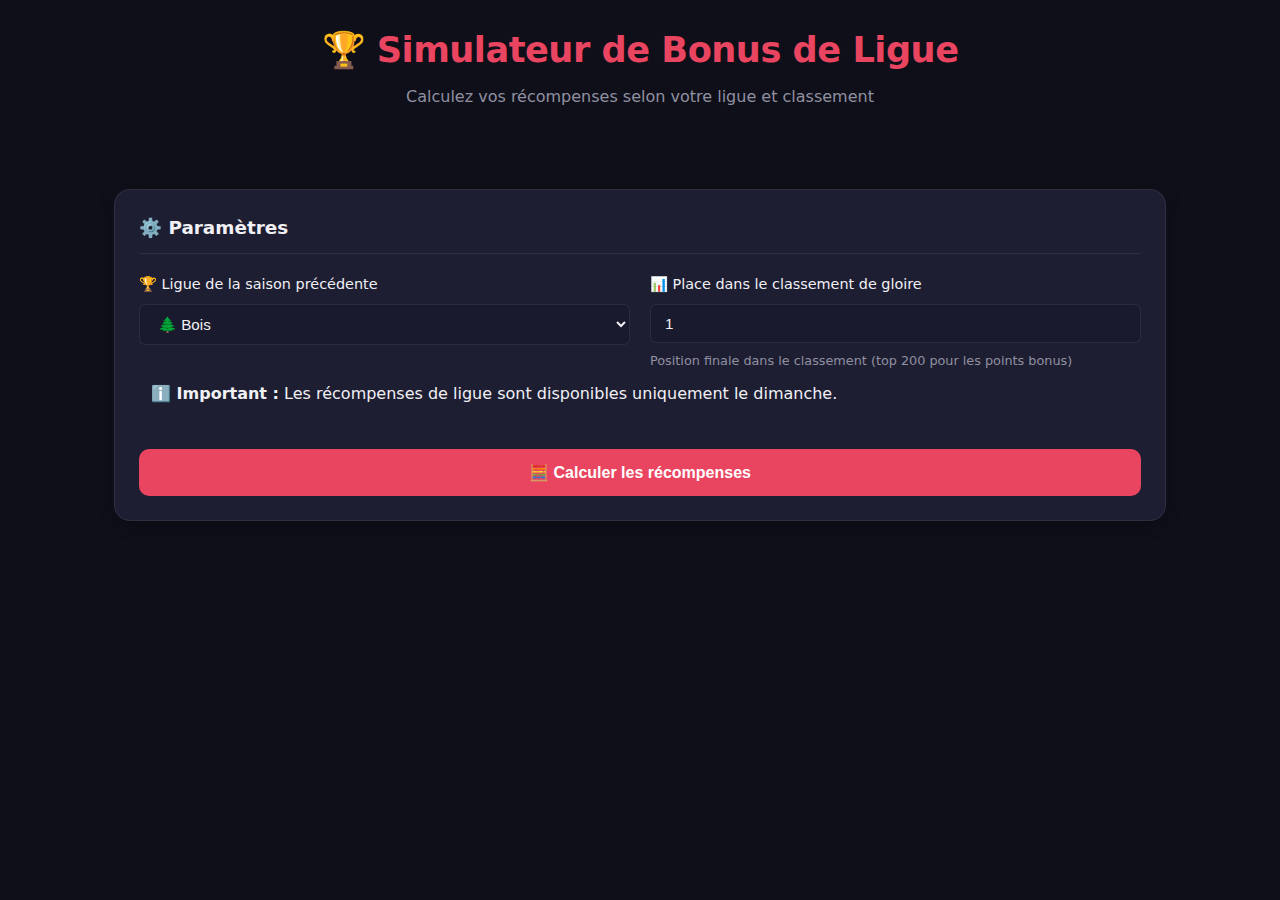
<file: leagueBonus/index.html>
<!DOCTYPE html>
<html lang="fr">
<head>
    <meta charset="UTF-8">
    <meta name="viewport" content="width=device-width, initial-scale=1.0">
    <title>Simulateur de Bonus de Ligue - Crownicles Utils</title>
    <link rel="stylesheet" href="styles/app.css">
</head>
<body>
    <noscript>
        <div style="background: #ef4444; color: white; padding: 20px; text-align: center; font-weight: bold;">
            ⚠️ JavaScript est requis pour utiliser cette application.
        </div>
    </noscript>
    <header>
        <div class="header-content">
            <h1>🏆 Simulateur de Bonus de Ligue</h1>
            <p>Calculez vos récompenses selon votre ligue et classement</p>
        </div>
    </header>

    <main class="container">
        <div class="card">
            <h2>⚙️ Paramètres</h2>
            <div class="form-grid">
                <div class="form-group">
                    <label for="leagueSelect">🏆 Ligue de la saison précédente</label>
                    <select id="leagueSelect">
                        <option value="wood">🌲 Bois</option>
                        <option value="rock">🗿 Roche</option>
                        <option value="iron">⚔️ Fer</option>
                        <option value="bronze">🥉 Bronze</option>
                        <option value="silver">🥈 Argent</option>
                        <option value="gold">🥇 Or</option>
                        <option value="diamond">💎 Diamant</option>
                        <option value="elite">💯 Élite</option>
                        <option value="infinite">🌀 Infini</option>
                        <option value="legendary">🏆 Légendaire</option>
                        <option value="royal">👑 Royal</option>
                    </select>
                </div>
                <div class="form-group">
                    <label for="rankInput">📊 Place dans le classement de gloire</label>
                    <input type="number" id="rankInput" min="1" value="1" placeholder="Entrez votre rang">
                    <small style="color: var(--text-secondary);">Position finale dans le classement (top 200 pour les points bonus)</small>
                </div>
            </div>
            <div style="background: var(--card-bg); border-left: 4px solid var(--primary-color); padding: 12px; margin-bottom: 15px; border-radius: 4px;">
                <strong>ℹ️ Important :</strong> Les récompenses de ligue sont disponibles uniquement le dimanche.
            </div>
            <div class="form-grid">
            </div>
            <button class="btn-simulate" id="calculateButton">🧮 Calculer les récompenses</button>
        </div>

        <div id="results" style="display: none;">
            <div class="card">
                <h2>🎁 Récompenses</h2>
                <div id="rewardsDisplay"></div>
            </div>

            <div class="card">
                <h2>📊 Détails</h2>
                <table class="result-table">
                    <thead>
                        <tr>
                            <th>Information</th>
                            <th>Valeur</th>
                        </tr>
                    </thead>
                    <tbody id="detailsTable"></tbody>
                </table>
            </div>

            <div class="card">
                <h2>🎁 Objet bonus</h2>
                <div id="itemInfo"></div>
            </div>
        </div>
    </main>

    <div id="toast" class="toast"></div>

    <script type="module" src="scripts/main.js"></script>
</body>
</html>
</file>
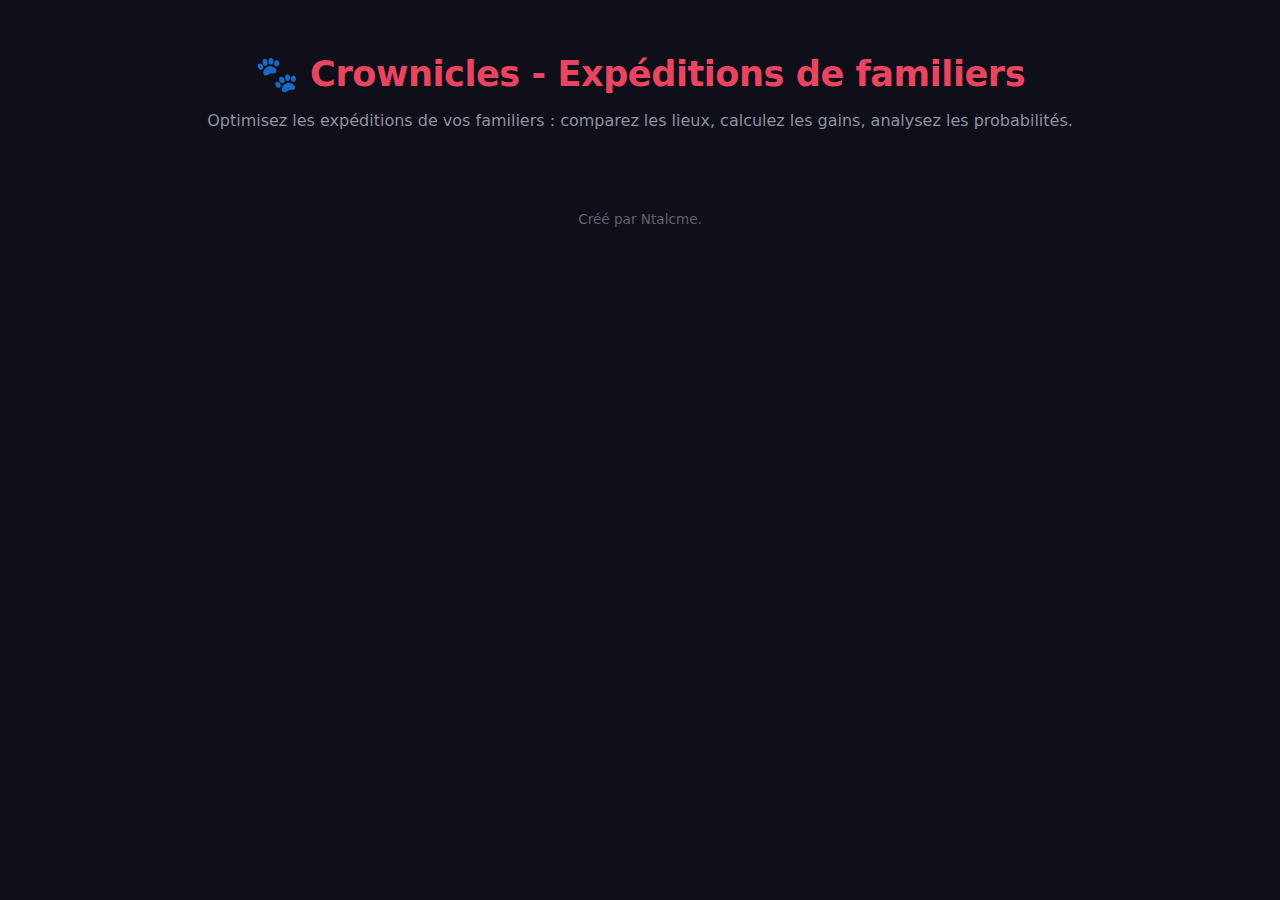
<file: petExpedition/index.html>
<!DOCTYPE html>
<html lang="fr">
<head>
    <meta charset="UTF-8">
    <meta name="viewport" content="width=device-width, initial-scale=1.0">
    <title>Crownicles - Simulateur d'Expédition de Familiers</title>
    <link rel="stylesheet" href="styles/app.css">
</head>
<body>
    <noscript>
        <div style="background: #ef4444; color: white; padding: 20px; text-align: center; font-weight: bold; position: fixed; top: 0; left: 0; right: 0; z-index: 9999;">
            ⚠️ JavaScript est requis pour utiliser cette application.
        </div>
    </noscript>
    <div class="toast" id="toast"></div>
    <div class="container">
        <header>
            <h1>🐾 Crownicles - Expéditions de familiers</h1>
            <p>Optimisez les expéditions de vos familiers : comparez les lieux, calculez les gains, analysez les probabilités.</p>
        </header>
        <main>
            <div id="simulatorMount"></div>
            <div id="analyzerMount"></div>
        </main>
        <footer class="footer">
            <p>Créé par Ntalcme.</p>
        </footer>
    </div>
    <script type="module" src="scripts/main.js"></script>
</body>
</html>
</file>
<file: leagueBonus/styles/app.css>
/* Styles pour le simulateur de bonus de ligue */
@import url('../../petExpedition/styles/app.css');

.rewards-grid {
    display: grid;
    grid-template-columns: repeat(auto-fit, minmax(200px, 1fr));
    gap: 15px;
    margin-top: 15px;
}

.reward-item {
    background: var(--card-bg);
    border: 2px solid var(--border-color);
    border-radius: 8px;
    padding: 15px;
    text-align: center;
    transition: transform 0.2s;
}

.reward-item:hover {
    transform: translateY(-2px);
    border-color: var(--primary-color);
}

.reward-icon {
    font-size: 2em;
    margin-bottom: 8px;
}

.reward-label {
    color: var(--text-secondary);
    font-size: 0.9em;
    margin-bottom: 5px;
}

.reward-value {
    font-size: 1.5em;
    font-weight: bold;
    color: var(--primary-color);
}

.league-badge {
    display: inline-block;
    padding: 5px 12px;
    border-radius: 20px;
    font-weight: bold;
    font-size: 0.9em;
}

.league-wood { background: #8b4513; color: white; }
.league-rock { background: #808080; color: white; }
.league-iron { background: #686868; color: white; }
.league-bronze { background: #cd7f32; color: white; }
.league-silver { background: #c0c0c0; color: #333; }
.league-gold { background: #ffd700; color: #333; }
.league-diamond { background: #b9f2ff; color: #333; }
.league-elite { background: linear-gradient(135deg, #fbbf24 0%, #f59e0b 100%); color: white; }
.league-infinite { background: linear-gradient(135deg, #8b5cf6 0%, #6366f1 100%); color: white; }
.league-legendary { background: linear-gradient(135deg, #ec4899 0%, #8b5cf6 100%); color: white; }
.league-royal { background: linear-gradient(135deg, #667eea 0%, #764ba2 100%); color: white; }

.rank-display {
    font-size: 2em;
    font-weight: bold;
    color: var(--primary-color);
    text-align: center;
    margin: 10px 0;
}
</file>
<file: petExpedition/styles/app.css>
/* ===== VARIABLES ===== */
:root {
    --bg-primary: #0f0f1a;
    --bg-secondary: #1a1a2e;
    --bg-tertiary: #252542;
    --bg-card: #1e1e32;
    --accent: #e94560;
    --accent-light: #ff6b8a;
    --accent-dark: #c73e54;
    --text-primary: #f0f0f5;
    --text-secondary: #9090a0;
    --text-muted: #606070;
    --success: #4ade80;
    --success-dark: #22c55e;
    --warning: #fbbf24;
    --warning-dark: #f59e0b;
    --danger: #ef4444;
    --danger-dark: #dc2626;
    --info: #60a5fa;
    --info-dark: #3b82f6;
    --border-color: rgba(255, 255, 255, 0.08);
    --shadow-sm: 0 2px 8px rgba(0, 0, 0, 0.2);
    --shadow-md: 0 4px 16px rgba(0, 0, 0, 0.25);
    --shadow-lg: 0 8px 32px rgba(0, 0, 0, 0.3);
    --radius-sm: 6px;
    --radius-md: 10px;
    --radius-lg: 16px;
    --transition-fast: 0.15s ease;
    --transition-normal: 0.25s ease;
}

/* ===== RESET & BASE ===== */
*, *::before, *::after {
    box-sizing: border-box;
    margin: 0;
    padding: 0;
}

body {
    font-family: 'Inter', 'Segoe UI', system-ui, -apple-system, sans-serif;
    background: var(--bg-primary);
    color: var(--text-primary);
    min-height: 100vh;
    line-height: 1.5;
    -webkit-font-smoothing: antialiased;
}

/* ===== LAYOUT ===== */
.container {
    max-width: 1100px;
    margin: 0 auto;
    padding: 24px;
}

/* ===== HEADER ===== */
header {
    text-align: center;
    margin-bottom: 32px;
    padding: 24px 0;
}

header h1 {
    font-size: 2.2em;
    font-weight: 700;
    color: var(--accent);
    margin-bottom: 8px;
    letter-spacing: -0.5px;
}

header p {
    color: var(--text-secondary);
    font-size: 1em;
}

/* ===== CARDS ===== */
.card {
    background: var(--bg-card);
    border-radius: var(--radius-lg);
    padding: 24px;
    margin-bottom: 20px;
    border: 1px solid var(--border-color);
    box-shadow: var(--shadow-md);
}

.card h2 {
    color: var(--text-primary);
    font-size: 1.15em;
    font-weight: 600;
    margin-bottom: 20px;
    padding-bottom: 12px;
    border-bottom: 1px solid var(--border-color);
    display: flex;
    align-items: center;
    gap: 10px;
}

/* ===== TABS ===== */
.tab-nav {
    display: flex;
    gap: 8px;
    margin-bottom: 24px;
    background: var(--bg-secondary);
    padding: 6px;
    border-radius: var(--radius-md);
    width: fit-content;
}

.tab-btn {
    padding: 10px 20px;
    border: none;
    border-radius: var(--radius-sm);
    background: transparent;
    color: var(--text-secondary);
    font-size: 0.9em;
    font-weight: 500;
    cursor: pointer;
    transition: all var(--transition-fast);
}

.tab-btn:hover {
    color: var(--text-primary);
    background: var(--bg-tertiary);
}

.tab-btn.active {
    background: var(--accent);
    color: white;
    box-shadow: var(--shadow-sm);
}

.tab-content {
    display: none;
}

.tab-content.active {
    display: block;
    animation: fadeIn 0.3s ease;
}

@keyframes fadeIn {
    from { opacity: 0; transform: translateY(8px); }
    to { opacity: 1; transform: translateY(0); }
}

/* ===== FORMS ===== */
.form-grid {
    display: grid;
    grid-template-columns: repeat(2, 1fr);
    gap: 20px;
}

@media (max-width: 768px) {
    .form-grid {
        grid-template-columns: 1fr;
    }
}

.form-group {
    display: flex;
    flex-direction: column;
    gap: 8px;
}

.form-group label {
    font-weight: 500;
    color: var(--text-primary);
    font-size: 0.9em;
}

.form-group small {
    color: var(--text-muted);
    font-size: 0.8em;
}

/* ===== INPUTS ===== */
select,
input[type="number"],
input[type="text"] {
    width: 100%;
    padding: 10px 14px;
    border: 1px solid var(--border-color);
    border-radius: var(--radius-sm);
    background: var(--bg-secondary);
    color: var(--text-primary);
    font-size: 0.95em;
    transition: all var(--transition-fast);
}

select:hover,
input[type="number"]:hover,
input[type="text"]:hover {
    border-color: rgba(255, 255, 255, 0.15);
}

select:focus,
input[type="number"]:focus,
input[type="text"]:focus {
    outline: none;
    border-color: var(--accent);
    box-shadow: 0 0 0 3px rgba(233, 69, 96, 0.15);
}

/* ===== SEARCHABLE SELECT ===== */
.searchable-select-container {
    position: relative;
}

.searchable-select-container input {
    width: 100%;
    padding: 10px 14px;
    border: 1px solid var(--border-color);
    border-radius: var(--radius-sm);
    background: var(--bg-secondary);
    color: var(--text-primary);
    font-size: 0.95em;
    transition: all var(--transition-fast);
}

.searchable-select-container input:focus {
    outline: none;
    border-color: var(--accent);
    box-shadow: 0 0 0 3px rgba(233, 69, 96, 0.15);
}

.dropdown-list {
    position: absolute;
    top: calc(100% + 4px);
    left: 0;
    right: 0;
    max-height: 280px;
    overflow-y: auto;
    background: var(--bg-secondary);
    border: 1px solid var(--border-color);
    border-radius: var(--radius-sm);
    z-index: 1000;
    display: none;
    box-shadow: var(--shadow-lg);
}

.dropdown-list.show {
    display: block;
}

.dropdown-item {
    padding: 10px 14px;
    cursor: pointer;
    display: flex;
    justify-content: space-between;
    align-items: center;
    transition: background var(--transition-fast);
    border-bottom: 1px solid var(--border-color);
}

.dropdown-item:last-child {
    border-bottom: none;
}

.dropdown-item:hover {
    background: var(--bg-tertiary);
}

.dropdown-item .pet-name {
    font-weight: 500;
}

.dropdown-item .pet-stats {
    font-size: 0.8em;
    color: var(--text-secondary);
}

/* ===== EXPEDITION DROPDOWN ===== */
.expedition-dropdown {
    max-height: 400px;
}

.dropdown-group-header {
    padding: 8px 14px;
    background: var(--bg-tertiary);
    color: var(--accent);
    font-weight: 600;
    font-size: 0.85em;
    text-transform: uppercase;
    letter-spacing: 0.5px;
    border-bottom: 1px solid var(--border-color);
    position: sticky;
    top: 0;
    z-index: 1;
}

.expedition-item {
    display: flex;
    align-items: center;
    gap: 12px;
    padding: 12px 14px;
}

.expedition-icon {
    font-size: 1.4em;
    flex-shrink: 0;
}

.expedition-info {
    display: flex;
    flex-direction: column;
    gap: 2px;
    flex: 1;
    min-width: 0;
}

.expedition-name {
    font-weight: 500;
    white-space: nowrap;
    overflow: hidden;
    text-overflow: ellipsis;
}

.expedition-type-badge {
    font-size: 0.75em;
    color: var(--text-secondary);
    background: var(--bg-tertiary);
    padding: 2px 8px;
    border-radius: 10px;
    display: inline-block;
    width: fit-content;
}

/* ===== EXPEDITION INFO DISPLAY ===== */
.expedition-info-display {
    margin-top: 12px;
    padding: 16px;
    background: var(--bg-tertiary);
    border-radius: var(--radius-md);
    border: 1px solid var(--border-color);
}

.expedition-details {
    display: flex;
    flex-direction: column;
    gap: 12px;
}

.expedition-type-info {
    display: flex;
    align-items: center;
    gap: 12px;
    flex-wrap: wrap;
}

.expedition-type-desc {
    color: var(--text-secondary);
    font-size: 0.9em;
}

.expedition-bonuses {
    display: flex;
    flex-direction: column;
    gap: 8px;
}

.bonus-grid {
    display: flex;
    flex-wrap: wrap;
    gap: 8px;
    margin-top: 4px;
}

.bonus-positive {
    color: var(--success);
    background: rgba(74, 222, 128, 0.15);
    padding: 4px 10px;
    border-radius: var(--radius-sm);
    font-weight: 500;
    font-size: 0.9em;
}

.bonus-negative {
    color: var(--danger);
    background: rgba(239, 68, 68, 0.15);
    padding: 4px 10px;
    border-radius: var(--radius-sm);
    font-weight: 500;
    font-size: 0.9em;
}

.bonus-neutral {
    color: var(--text-secondary);
    background: var(--bg-secondary);
    padding: 4px 10px;
    border-radius: var(--radius-sm);
    font-weight: 500;
    font-size: 0.9em;
}

.expedition-description {
    color: var(--text-secondary);
    font-size: 0.85em;
    padding-top: 8px;
    border-top: 1px solid var(--border-color);
    line-height: 1.6;
}

/* Type badge in results table */
.type-badge {
    background: var(--bg-tertiary);
    color: var(--text-secondary);
    padding: 2px 8px;
    border-radius: var(--radius-sm);
    font-size: 0.85em;
    margin-left: 8px;
}

/* ===== SLIDERS ===== */
.slider-container {
    display: flex;
    align-items: center;
    gap: 12px;
}

.slider-container input[type="range"] {
    flex: 1;
    -webkit-appearance: none;
    height: 6px;
    border-radius: 3px;
    background: var(--bg-tertiary);
    outline: none;
}

.slider-container input[type="range"]::-webkit-slider-thumb {
    -webkit-appearance: none;
    width: 18px;
    height: 18px;
    border-radius: 50%;
    background: var(--accent);
    cursor: pointer;
    transition: transform var(--transition-fast), box-shadow var(--transition-fast);
    box-shadow: 0 2px 6px rgba(233, 69, 96, 0.3);
}

.slider-container input[type="range"]::-webkit-slider-thumb:hover {
    transform: scale(1.1);
    box-shadow: 0 2px 10px rgba(233, 69, 96, 0.5);
}

.slider-container input[type="range"]::-moz-range-thumb {
    width: 18px;
    height: 18px;
    border-radius: 50%;
    background: var(--accent);
    cursor: pointer;
    border: none;
}

.slider-value {
    min-width: 48px;
    text-align: center;
    font-weight: 600;
    color: var(--accent);
    font-size: 0.95em;
    background: var(--bg-tertiary);
    padding: 4px 8px;
    border-radius: var(--radius-sm);
}

/* ===== TOGGLES ===== */
.toggle-container {
    display: flex;
    align-items: center;
    gap: 12px;
}

.toggle {
    position: relative;
    width: 48px;
    height: 26px;
    flex-shrink: 0;
}

.toggle input {
    opacity: 0;
    width: 0;
    height: 0;
}

.toggle-slider {
    position: absolute;
    cursor: pointer;
    top: 0;
    left: 0;
    right: 0;
    bottom: 0;
    background: var(--bg-tertiary);
    transition: var(--transition-normal);
    border-radius: 26px;
}

.toggle-slider:before {
    position: absolute;
    content: "";
    height: 20px;
    width: 20px;
    left: 3px;
    bottom: 3px;
    background: var(--text-secondary);
    transition: var(--transition-normal);
    border-radius: 50%;
}

.toggle input:checked + .toggle-slider {
    background: var(--accent);
}

.toggle input:checked + .toggle-slider:before {
    transform: translateX(22px);
    background: white;
}

.toggle-label {
    font-size: 0.85em;
    color: var(--text-secondary);
}

/* ===== BUTTONS ===== */
.btn-simulate {
    width: 100%;
    padding: 14px 24px;
    font-size: 1em;
    font-weight: 600;
    color: white;
    background: var(--accent);
    border: none;
    border-radius: var(--radius-md);
    cursor: pointer;
    transition: all var(--transition-fast);
    margin-top: 16px;
}

.btn-simulate:hover {
    background: var(--accent-light);
    transform: translateY(-1px);
    box-shadow: var(--shadow-md);
}

.btn-simulate:active {
    transform: translateY(0);
}

/* ===== RARITY BADGES ===== */
.rarity-badge {
    padding: 3px 8px;
    border-radius: 4px;
    font-size: 0.75em;
    font-weight: 600;
    display: inline-block;
}

.rarity-1 { background: #6b7280; color: white; }
.rarity-2 { background: #22c55e; color: white; }
.rarity-3 { background: #3b82f6; color: white; }
.rarity-4 { background: #8b5cf6; color: white; }
.rarity-5 { background: #f59e0b; color: #1a1a2e; }
.rarity-6 { background: #ec4899; color: white; }
.rarity-7 { background: #ef4444; color: white; }
.rarity-8 { background: linear-gradient(135deg, #ffd700, #ff8c00); color: #1a1a2e; }

/* ===== LOCATION GRID ===== */
.location-grid {
    display: grid;
    grid-template-columns: repeat(4, 1fr);
    gap: 8px;
    margin-top: 8px;
}

@media (max-width: 600px) {
    .location-grid {
        grid-template-columns: repeat(2, 1fr);
    }
}

.location-option {
    display: flex;
    flex-direction: column;
    align-items: center;
    padding: 12px 8px;
    background: var(--bg-secondary);
    border: 1px solid var(--border-color);
    border-radius: var(--radius-sm);
    cursor: pointer;
    transition: all var(--transition-fast);
}

.location-option:hover {
    border-color: var(--accent);
    background: var(--bg-tertiary);
}

.location-option.selected {
    border-color: var(--accent);
    background: rgba(233, 69, 96, 0.1);
}

.location-option .icon {
    font-size: 1.5em;
    margin-bottom: 4px;
}

.location-option .name {
    font-size: 0.8em;
    color: var(--text-secondary);
    text-align: center;
}

.location-option.selected .name {
    color: var(--text-primary);
    font-weight: 500;
}

/* ===== STATS DISPLAY ===== */
.stat-display {
    display: flex;
    gap: 8px;
    margin-top: 8px;
    flex-wrap: wrap;
}

.stat-item {
    background: var(--bg-tertiary);
    padding: 6px 10px;
    border-radius: var(--radius-sm);
    font-size: 0.8em;
    color: var(--text-secondary);
}

.stat-item span {
    font-weight: 600;
    color: var(--accent);
}

/* Pet Preferences Styles */
.pet-prefs {
    display: flex;
    align-items: center;
    gap: 4px;
    flex-wrap: wrap;
}

.pref-label {
    font-size: 0.85em;
    margin-right: 2px;
    cursor: help;
}

.pref-liked,
.pref-disliked,
.pref-neutral {
    display: inline-flex;
    align-items: center;
    padding: 2px 4px;
    border-radius: 4px;
    font-size: 0.9em;
    cursor: help;
    position: relative;
}

/* Amélioration des tooltips natifs */
.pref-liked[title],
.pref-disliked[title],
.pref-neutral[title],
.pref-label[title] {
    position: relative;
}

.pref-liked {
    background: rgba(74, 222, 128, 0.15);
    border: 1px solid rgba(74, 222, 128, 0.3);
}

.pref-disliked {
    background: rgba(239, 68, 68, 0.15);
    border: 1px solid rgba(239, 68, 68, 0.3);
}

.pref-neutral {
    color: var(--text-secondary);
    font-style: italic;
}

/* Preference indicator in expedition info */
.expedition-preference-indicator {
    display: inline-flex;
    align-items: center;
    gap: 4px;
    padding: 4px 8px;
    border-radius: var(--radius-sm);
    font-size: 0.85em;
    margin-top: 8px;
}

.preference-liked {
    background: rgba(74, 222, 128, 0.15);
    border: 1px solid rgba(74, 222, 128, 0.3);
    color: var(--success);
}

.preference-disliked {
    background: rgba(239, 68, 68, 0.15);
    border: 1px solid rgba(239, 68, 68, 0.3);
    color: var(--danger);
}

.preference-neutral {
    background: var(--bg-tertiary);
    border: 1px solid var(--border-color);
    color: var(--text-secondary);
}

/* ===== RESULTS ===== */
#results {
    display: none;
}

#results.show {
    display: block;
    animation: fadeIn 0.4s ease;
}

/* ===== TABLES ===== */
.result-table {
    width: 100%;
    border-collapse: collapse;
}

.result-table th,
.result-table td {
    padding: 10px 12px;
    text-align: left;
    border-bottom: 1px solid var(--border-color);
}

.result-table th {
    background: var(--bg-tertiary);
    font-weight: 600;
    color: var(--text-primary);
    font-size: 0.85em;
    text-transform: uppercase;
    letter-spacing: 0.5px;
}

.result-table tr:last-child td {
    border-bottom: none;
}

.result-table tr:hover td {
    background: rgba(255, 255, 255, 0.02);
}

.result-table td:first-child {
    color: var(--text-secondary);
    font-size: 0.9em;
}

/* ===== PROGRESS BAR ===== */
.progress-container {
    margin: 16px 0;
}

.progress-bar {
    display: flex;
    height: 32px;
    border-radius: var(--radius-sm);
    overflow: hidden;
    background: var(--bg-tertiary);
}

.progress-segment {
    display: flex;
    align-items: center;
    justify-content: center;
    font-weight: 600;
    font-size: 0.8em;
    color: white;
    transition: width 0.5s ease;
    min-width: fit-content;
    padding: 0 8px;
}

.progress-success {
    background: var(--success-dark);
}

.progress-partial {
    background: var(--warning-dark);
}

.progress-failure {
    background: var(--danger-dark);
}

.progress-legend {
    display: flex;
    justify-content: center;
    gap: 24px;
    margin-top: 12px;
    flex-wrap: wrap;
}

.legend-item {
    display: flex;
    align-items: center;
    gap: 6px;
    font-size: 0.85em;
    color: var(--text-secondary);
}

.legend-color {
    width: 12px;
    height: 12px;
    border-radius: 3px;
}

/* ===== INFO BOX ===== */
.info-box {
    background: rgba(96, 165, 250, 0.08);
    border-left: 3px solid var(--info);
    padding: 12px 16px;
    margin: 16px 0;
    border-radius: 0 var(--radius-sm) var(--radius-sm) 0;
}

.info-box p {
    font-size: 0.85em;
    line-height: 1.6;
    color: var(--text-secondary);
}

.info-box strong {
    color: var(--text-primary);
}

/* ===== LOVE CHANGE CARDS ===== */
.love-change-grid {
    display: grid;
    grid-template-columns: repeat(auto-fit, minmax(140px, 1fr));
    gap: 12px;
    margin-top: 12px;
}

.love-change-card {
    background: var(--bg-tertiary);
    padding: 14px;
    border-radius: var(--radius-md);
    text-align: center;
}

.love-change-card h4 {
    margin-bottom: 6px;
    font-size: 0.8em;
    color: var(--text-secondary);
    font-weight: 500;
}

.love-change-value {
    font-size: 1.5em;
    font-weight: 700;
}

.love-positive { color: var(--success); }
.love-negative { color: var(--danger); }
.love-neutral { color: var(--warning); }

/* ===== MULTIPLIER CELLS ===== */
.multiplier-cell {
    font-weight: 600;
}

.mult-full { color: var(--success); }
.mult-partial { color: var(--warning); }
.mult-none { color: var(--danger); }

/* ===== ANALYZER ===== */
.analyzer-grid {
    display: grid;
    grid-template-columns: repeat(auto-fit, minmax(160px, 1fr));
    gap: 12px;
    margin-bottom: 16px;
}

.scenarios-scores-grid {
    display: grid;
    grid-template-columns: repeat(auto-fit, minmax(200px, 1fr));
    gap: 16px;
}

.scenario-score-item {
    padding: 16px;
    border-radius: var(--radius-md);
    text-align: center;
}

.scenario-score-item .scenario-label {
    display: block;
    font-weight: 600;
    margin-bottom: 12px;
    font-size: 0.95em;
}

.scenario-score-item.best {
    background: rgba(34, 197, 94, 0.1);
    border: 1px solid var(--success);
}

.scenario-score-item.average {
    background: rgba(251, 191, 36, 0.1);
    border: 1px solid var(--warning);
}

.scenario-score-item.worst {
    background: rgba(239, 68, 68, 0.1);
    border: 1px solid var(--danger);
}

.range-display {
    background: var(--bg-tertiary);
    border-radius: var(--radius-sm);
    padding: 12px;
    text-align: center;
}

.range-display .label {
    font-size: 0.75em;
    color: var(--text-muted);
    margin-bottom: 4px;
    text-transform: uppercase;
    letter-spacing: 0.5px;
}

.range-display .values {
    font-size: 1em;
    font-weight: 600;
    color: var(--text-primary);
}

.range-display .range-bar {
    height: 4px;
    background: var(--bg-primary);
    border-radius: 2px;
    margin-top: 8px;
    overflow: hidden;
}

.range-display .range-fill {
    height: 100%;
    background: var(--accent);
    border-radius: 2px;
}

/* ===== REWARD CARDS ===== */
.reward-range-card {
    background: var(--bg-secondary);
    border: 1px solid var(--border-color);
    border-radius: var(--radius-md);
    padding: 16px;
    margin-bottom: 12px;
}

.reward-range-card h4 {
    color: var(--text-primary);
    font-size: 0.95em;
    margin-bottom: 12px;
    display: flex;
    align-items: center;
    gap: 8px;
}

.reward-range-grid {
    display: grid;
    grid-template-columns: repeat(3, 1fr);
    gap: 12px;
}

@media (max-width: 500px) {
    .reward-range-grid {
        grid-template-columns: 1fr;
    }
}

.reward-range-item {
    text-align: center;
    padding: 8px;
    background: var(--bg-tertiary);
    border-radius: var(--radius-sm);
}

.reward-range-item .icon {
    font-size: 1.2em;
    margin-bottom: 4px;
}

.reward-range-item .range {
    font-weight: 600;
    color: var(--text-primary);
    font-size: 0.95em;
}

.reward-range-item .label {
    font-size: 0.75em;
    color: var(--text-muted);
}

/* ===== LOADING ===== */
.loading {
    text-align: center;
    padding: 32px;
}

.loading-spinner {
    width: 40px;
    height: 40px;
    border: 3px solid var(--bg-tertiary);
    border-top-color: var(--accent);
    border-radius: 50%;
    animation: spin 0.8s linear infinite;
    margin: 0 auto 16px;
}

@keyframes spin {
    to { transform: rotate(360deg); }
}

/* ===== TOAST ===== */
.toast {
    position: fixed;
    top: 20px;
    right: 20px;
    padding: 12px 20px;
    background: var(--success-dark);
    color: white;
    border-radius: var(--radius-sm);
    font-weight: 500;
    font-size: 0.9em;
    box-shadow: var(--shadow-lg);
    transform: translateX(400px);
    transition: transform 0.3s ease;
    z-index: 2000;
}

.toast.show {
    transform: translateX(0);
}

/* ===== FOOTER ===== */
footer, .footer {
    text-align: center;
    margin-top: 32px;
    padding: 20px;
    color: var(--text-muted);
    font-size: 0.85em;
}

footer a {
    color: var(--accent);
    text-decoration: none;
}

footer a:hover {
    text-decoration: underline;
}

/* ===== HIGHLIGHT ===== */
.highlight {
    color: var(--accent);
    font-weight: 600;
}

/* ===== RESPONSIVE ===== */
@media (max-width: 768px) {
    .container {
        padding: 16px;
    }
    
    header h1 {
        font-size: 1.6em;
    }
    
    .card {
        padding: 16px;
    }
    
    .tab-nav {
        width: 100%;
    }
    
    .tab-btn {
        flex: 1;
        text-align: center;
        padding: 10px 12px;
        font-size: 0.85em;
    }
}

/* ===== SCROLLBAR ===== */
::-webkit-scrollbar {
    width: 8px;
    height: 8px;
}

::-webkit-scrollbar-track {
    background: var(--bg-primary);
}

::-webkit-scrollbar-thumb {
    background: var(--bg-tertiary);
    border-radius: 4px;
}

::-webkit-scrollbar-thumb:hover {
    background: var(--text-muted);
}

/* ===== SPECIAL STAT BADGES ===== */
.stat-item .rarity-badge {
    color: inherit;
}
.stat-item .rarity-badge.rarity-1,
.stat-item .rarity-badge.rarity-2,
.stat-item .rarity-badge.rarity-5,
.stat-item .rarity-badge.rarity-8 { color: #1a1a2e !important; }
.stat-item .rarity-badge.rarity-3,
.stat-item .rarity-badge.rarity-4,
.stat-item .rarity-badge.rarity-6,
.stat-item .rarity-badge.rarity-7 { color: #fff !important; }

/* ===== FORM GROUP FULL WIDTH ===== */
.form-group.full-width {
    grid-column: 1 / -1;
}

/* ===== BONUS TOGGLES SECTION ===== */
.bonus-toggles {
    display: grid;
    grid-template-columns: repeat(2, 1fr);
    gap: 16px;
    padding: 16px;
    background: var(--bg-tertiary);
    border-radius: var(--radius-md);
    margin-top: 8px;
}

@media (max-width: 600px) {
    .bonus-toggles {
        grid-template-columns: 1fr;
    }
}

.bonus-toggles .form-group {
    margin: 0;
}

/* ===== TWO COLUMN LAYOUT FOR TOGGLES ===== */
.toggle-grid {
    display: grid;
    grid-template-columns: 1fr 1fr;
    gap: 16px;
}

@media (max-width: 600px) {
    .toggle-grid {
        grid-template-columns: 1fr;
    }
}

/* ===== RESULTS CONTAINER ===== */
.results-container {
    animation: fadeIn 0.3s ease;
}

@keyframes fadeIn {
    from { opacity: 0; transform: translateY(10px); }
    to { opacity: 1; transform: translateY(0); }
}

.results-header {
    display: flex;
    justify-content: space-between;
    align-items: center;
    flex-wrap: wrap;
    gap: 16px;
}

.results-header h2 {
    margin-bottom: 0;
    border-bottom: none;
    padding-bottom: 0;
}

.results-header-content {
    flex: 1;
    min-width: 200px;
}

.quick-summary {
    display: flex;
    flex-wrap: wrap;
    gap: 12px;
    margin-top: 12px;
}

.quick-summary-item {
    display: flex;
    align-items: center;
    gap: 6px;
    background: var(--bg-tertiary);
    padding: 6px 12px;
    border-radius: var(--radius-sm);
    font-size: 0.9em;
}

.score-display-compact {
    background: var(--bg-tertiary);
    padding: 16px 24px;
    border-radius: var(--radius-md);
    text-align: center;
    min-width: 140px;
}

/* Score Badge (header) */
.score-badge {
    display: flex;
    align-items: baseline;
    justify-content: center;
    gap: 2px;
    font-size: 1.8em;
    font-weight: 700;
    margin-bottom: 4px;
}

.score-badge.excellent {
    color: var(--success);
}

.score-badge.good {
    color: var(--success-dark);
}

.score-badge.average {
    color: var(--warning);
}

.score-badge.poor {
    color: var(--danger);
}

.score-badge .score-label {
    font-size: 0.5em;
    color: var(--text-secondary);
    font-weight: 500;
}

.score-rating {
    font-size: 0.9em;
    color: var(--text-secondary);
}

/* ===== RESULTS TABS ===== */
.results-tabs {
    display: flex;
    gap: 4px;
    margin-bottom: 16px;
    background: var(--bg-secondary);
    padding: 4px;
    border-radius: var(--radius-md);
    overflow-x: auto;
}

.results-tab {
    flex: 1;
    min-width: 100px;
    padding: 10px 16px;
    background: transparent;
    border: none;
    color: var(--text-secondary);
    font-size: 0.9em;
    font-weight: 500;
    cursor: pointer;
    border-radius: var(--radius-sm);
    transition: all var(--transition-fast);
    white-space: nowrap;
}

.results-tab:hover {
    color: var(--text-primary);
    background: var(--bg-tertiary);
}

.results-tab.active {
    background: var(--accent);
    color: white;
}

/* ===== TAB PANELS ===== */
.tab-panel {
    display: none;
    animation: fadeIn 0.2s ease;
}

.tab-panel.active {
    display: block;
}

/* ===== OVERVIEW GRID ===== */
.overview-grid {
    display: grid;
    grid-template-columns: repeat(2, 1fr);
    gap: 16px;
}

.overview-grid .full-width {
    grid-column: 1 / -1;
}

.overview-card {
    margin-bottom: 0;
}

.overview-card h3 {
    font-size: 1em;
    color: var(--text-primary);
    margin-bottom: 16px;
    padding-bottom: 8px;
    border-bottom: 1px solid var(--border-color);
}

@media (max-width: 768px) {
    .overview-grid {
        grid-template-columns: 1fr;
    }
}

/* ===== COMPACT LOVE CHANGE GRID ===== */
.love-change-grid.compact {
    display: flex;
    justify-content: space-between;
    gap: 8px;
    flex-wrap: wrap;
}

.love-change-item {
    display: flex;
    flex-direction: column;
    align-items: center;
    gap: 4px;
    padding: 10px 14px;
    background: var(--bg-tertiary);
    border-radius: var(--radius-sm);
    min-width: 70px;
    flex: 1;
}

.love-icon {
    font-size: 1.3em;
}

.love-label {
    font-size: 0.75em;
    color: var(--text-secondary);
}

.love-value {
    font-weight: 700;
    font-size: 1.1em;
}

.love-value.positive {
    color: var(--success);
}

.love-value.neutral {
    color: var(--warning);
}

.love-value.negative {
    color: var(--danger);
}

/* ===== REWARDS GRID ===== */
.rewards-grid {
    display: grid;
    grid-template-columns: 1fr 1fr;
    gap: 16px;
    margin-top: 16px;
}

@media (max-width: 768px) {
    .rewards-grid {
        grid-template-columns: 1fr;
    }
}

.rewards-grid .card {
    margin-bottom: 0;
}

.rewards-grid .card h3 {
    font-size: 1em;
    margin-bottom: 12px;
    padding-bottom: 8px;
    border-bottom: 1px solid var(--border-color);
}

/* ===== MODERN TABLE ===== */
.table-responsive {
    overflow-x: auto;
}

.result-table.modern {
    width: 100%;
    border-collapse: collapse;
    font-size: 0.9em;
}

.result-table.modern th,
.result-table.modern td {
    padding: 12px;
    text-align: left;
    border-bottom: 1px solid var(--border-color);
}

.result-table.modern th {
    font-weight: 600;
    color: var(--text-secondary);
    font-size: 0.85em;
    text-transform: uppercase;
    letter-spacing: 0.5px;
}

.result-table.modern.striped tbody tr:nth-child(even) {
    background: var(--bg-tertiary);
}

.result-table.modern .success-col {
    color: var(--success);
}

.result-table.modern .partial-col {
    color: var(--warning);
}

.result-table.modern .failure-col {
    color: var(--danger);
}

/* ===== RISK ANALYSIS ===== */
.risk-analysis {
    display: flex;
    flex-direction: column;
    gap: 16px;
}

/* Risk Meters */
.risk-meters {
    display: grid;
    grid-template-columns: repeat(auto-fit, minmax(200px, 1fr));
    gap: 16px;
}

.risk-meter {
    display: flex;
    flex-direction: column;
    gap: 6px;
}

.risk-meter .meter-label {
    font-size: 0.85em;
    color: var(--text-secondary);
}

.risk-meter .meter-bar {
    height: 10px;
    background: var(--bg-tertiary);
    border-radius: 5px;
    overflow: hidden;
}

.risk-meter .meter-fill {
    height: 100%;
    border-radius: 5px;
    transition: width 0.3s ease;
}

.risk-meter .meter-fill.severity-low { background: var(--success); }
.risk-meter .meter-fill.severity-medium { background: var(--warning); }
.risk-meter .meter-fill.severity-high { background: var(--danger); }
.risk-meter .meter-fill.severity-critical { background: #dc2626; }

.risk-meter .meter-value {
    font-weight: 600;
    font-size: 0.9em;
}

/* Risk Warnings */
.risk-warnings {
    display: flex;
    flex-direction: column;
    gap: 10px;
}

.risk-warning {
    display: flex;
    align-items: flex-start;
    gap: 12px;
    padding: 12px 16px;
    border-radius: var(--radius-sm);
    background: rgba(239, 68, 68, 0.1);
    border-left: 3px solid var(--danger);
}

.risk-warning.critical {
    background: rgba(220, 38, 38, 0.15);
    border-left-color: #dc2626;
}

.risk-warning .warning-icon {
    font-size: 1.2em;
}

.risk-warning .warning-content strong {
    display: block;
    margin-bottom: 2px;
}

.risk-warning .warning-content p {
    font-size: 0.85em;
    color: var(--text-secondary);
    margin: 0;
}

/* Risk Factors */
.risk-factors {
    display: flex;
    flex-direction: column;
    gap: 8px;
}

.risk-factor {
    display: flex;
    align-items: center;
    gap: 12px;
    padding: 10px 14px;
    background: var(--bg-tertiary);
    border-radius: var(--radius-sm);
    border-left: 3px solid var(--text-secondary);
}

.risk-factor.high {
    border-left-color: var(--danger);
}

.risk-factor.medium {
    border-left-color: var(--warning);
}

.risk-factor .factor-icon {
    font-size: 1.1em;
}

.risk-factor .factor-content {
    display: flex;
    flex-direction: column;
}

.risk-factor .factor-content span {
    font-size: 0.85em;
    color: var(--text-secondary);
}

/* Risk Tips */
.risk-tips {
    padding: 12px 16px;
    background: rgba(59, 130, 246, 0.1);
    border-radius: var(--radius-sm);
    border-left: 3px solid var(--info);
}

.risk-tips h4 {
    margin-bottom: 8px;
    font-size: 0.95em;
}

.risk-tips ul {
    margin: 0;
    padding-left: 20px;
}

.risk-tips li {
    font-size: 0.9em;
    color: var(--text-secondary);
    margin-bottom: 4px;
}

/* Risk Safe */
.risk-safe {
    display: flex;
    align-items: center;
    gap: 12px;
    padding: 16px;
    background: rgba(74, 222, 128, 0.1);
    border-radius: var(--radius-sm);
    border-left: 3px solid var(--success);
}

.risk-safe .safe-icon {
    font-size: 1.5em;
}

.risk-safe p {
    margin: 0;
    color: var(--text-secondary);
}

/* ===== SCORE EXPANDED ===== */
.score-expanded {
    display: flex;
    flex-direction: column;
    gap: 16px;
}

.score-main {
    display: flex;
    align-items: center;
    gap: 16px;
}

.score-circle {
    width: 70px;
    height: 70px;
    border-radius: 50%;
    background: conic-gradient(var(--color) calc(var(--score) * 1%), var(--bg-tertiary) 0);
    display: flex;
    align-items: center;
    justify-content: center;
    position: relative;
}

.score-circle::before {
    content: '';
    position: absolute;
    width: 54px;
    height: 54px;
    border-radius: 50%;
    background: var(--bg-card);
}

.score-circle .score-value {
    position: relative;
    z-index: 1;
    font-weight: 700;
    font-size: 0.95em;
}

.score-label {
    display: flex;
    flex-direction: column;
    gap: 2px;
}

.score-label .score-emoji {
    font-size: 1.5em;
}

.score-label .score-text {
    font-weight: 600;
    font-size: 1.1em;
}

/* Score Breakdown */
.score-breakdown {
    display: flex;
    flex-direction: column;
    gap: 8px;
}

.score-breakdown-row {
    display: grid;
    grid-template-columns: 100px 1fr 45px;
    gap: 10px;
    align-items: center;
}

.breakdown-label {
    font-size: 0.8em;
    color: var(--text-secondary);
}

.breakdown-bar-container {
    height: 6px;
    background: var(--bg-tertiary);
    border-radius: 3px;
    overflow: hidden;
}

.breakdown-bar {
    height: 100%;
    border-radius: 3px;
    transition: width 0.3s ease;
}

.breakdown-value {
    font-size: 0.8em;
    font-weight: 600;
    text-align: right;
}

/* ===== QUICK SUMMARY ===== */
.quick-summary-items {
    display: flex;
    flex-wrap: wrap;
    align-items: center;
    gap: 8px;
}

.summary-item {
    font-size: 0.9em;
}

.summary-item.positive {
    color: var(--success);
    font-weight: 600;
}

.summary-item.neutral {
    color: var(--warning);
    font-weight: 600;
}

.summary-item.negative {
    color: var(--danger);
    font-weight: 600;
}

.summary-divider {
    color: var(--text-muted);
}

/* ===== INFO BOX COMPACT ===== */
.info-box.compact {
    padding: 10px 12px;
    margin: 0;
}

/* ===== AUTHENTICATION OVERLAY ===== */
.auth-overlay {
    position: fixed;
    top: 0;
    left: 0;
    right: 0;
    bottom: 0;
    background: var(--bg-primary);
    display: flex;
    align-items: center;
    justify-content: center;
    z-index: 10000;
    padding: 20px;
}

.auth-container {
    background: var(--bg-card);
    border-radius: var(--radius-lg);
    padding: 40px;
    max-width: 400px;
    width: 100%;
    text-align: center;
    border: 1px solid var(--border-color);
    box-shadow: var(--shadow-lg);
    animation: authFadeIn 0.3s ease;
}

@keyframes authFadeIn {
    from {
        opacity: 0;
        transform: translateY(-20px);
    }
    to {
        opacity: 1;
        transform: translateY(0);
    }
}

.auth-icon {
    font-size: 3em;
    margin-bottom: 16px;
}

.auth-container h2 {
    color: var(--text-primary);
    font-size: 1.5em;
    font-weight: 600;
    margin-bottom: 8px;
}

.auth-container > p {
    color: var(--text-secondary);
    font-size: 0.9em;
    margin-bottom: 24px;
}

.auth-form {
    display: flex;
    flex-direction: column;
    gap: 16px;
}

.auth-input-group {
    position: relative;
}

.auth-input-group input {
    width: 100%;
    padding: 14px 16px;
    font-size: 1em;
    background: var(--bg-secondary);
    border: 2px solid var(--border-color);
    border-radius: var(--radius-md);
    color: var(--text-primary);
    transition: border-color var(--transition-fast), box-shadow var(--transition-fast);
}

.auth-input-group input:focus {
    outline: none;
    border-color: var(--accent);
    box-shadow: 0 0 0 3px rgba(233, 69, 96, 0.2);
}

.auth-input-group input::placeholder {
    color: var(--text-muted);
}

.auth-button {
    padding: 14px 24px;
    font-size: 1em;
    font-weight: 600;
    background: linear-gradient(135deg, var(--accent), var(--accent-dark));
    color: white;
    border: none;
    border-radius: var(--radius-md);
    cursor: pointer;
    transition: transform var(--transition-fast), box-shadow var(--transition-fast);
}

.auth-button:hover {
    transform: translateY(-2px);
    box-shadow: 0 4px 20px rgba(233, 69, 96, 0.4);
}

.auth-button:active {
    transform: translateY(0);
}

.auth-error {
    color: var(--danger);
    font-size: 0.9em;
    margin-top: 8px;
    padding: 10px;
    background: rgba(239, 68, 68, 0.1);
    border-radius: var(--radius-sm);
    border: 1px solid rgba(239, 68, 68, 0.2);
}

.auth-back-link {
    display: inline-block;
    margin-top: 24px;
    color: var(--text-secondary);
    text-decoration: none;
    font-size: 0.9em;
    transition: color var(--transition-fast);
}

.auth-back-link:hover {
    color: var(--accent);
}
</file>
